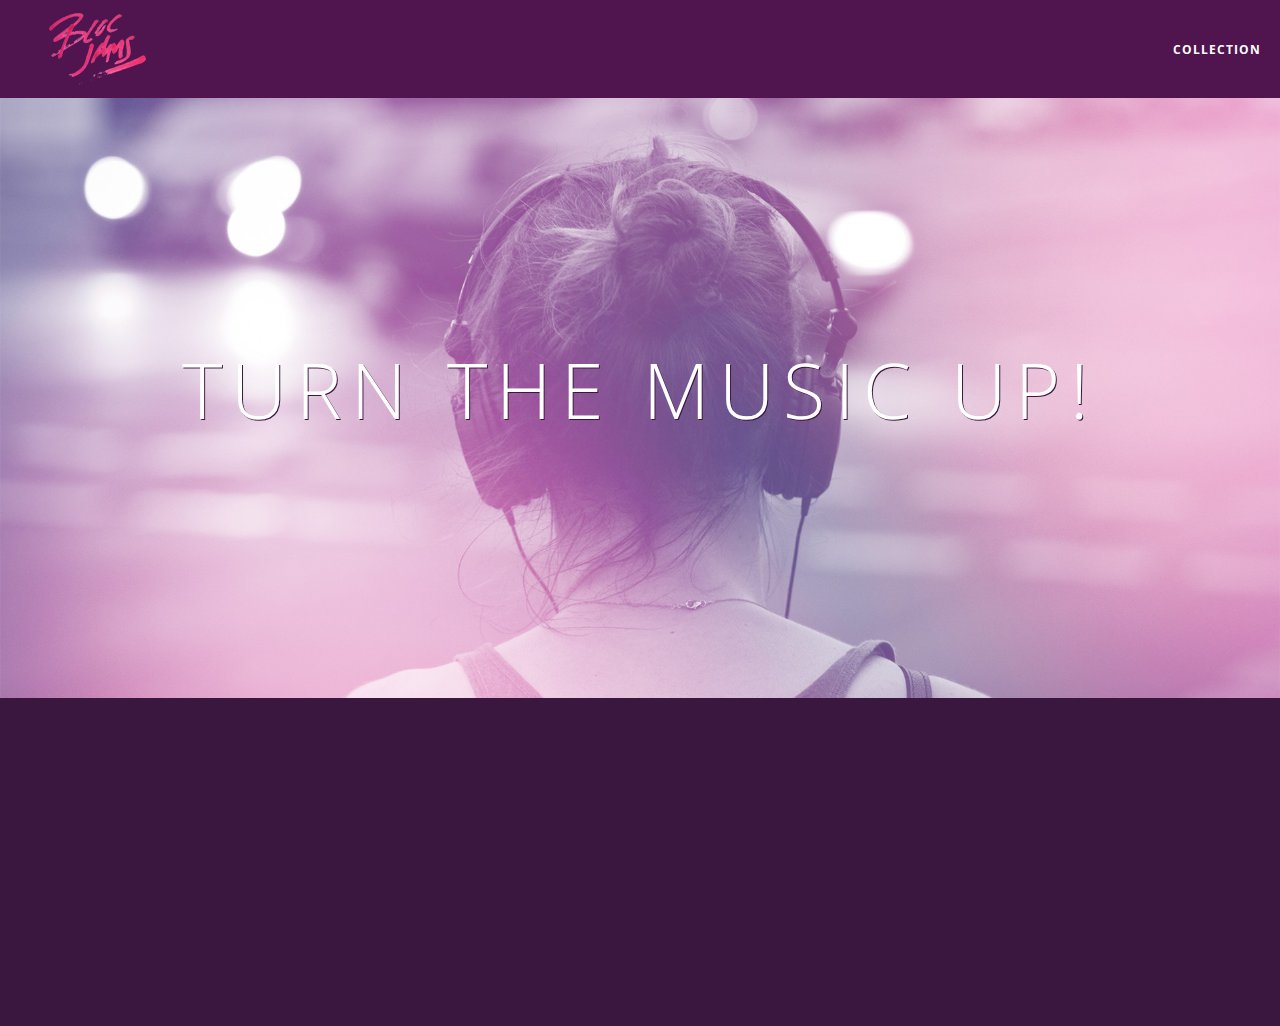
<file: index.html>
<!DOCTYPE html>
<html>
    <head>
        <title>Bloc Jams</title>
        <meta name="viewport" content="width=device-width, initial-scale=1">
        <link rel="stylesheet" type="text/css" href="http://fonts.googleapis.com/css?family=Open+Sans:400,800,600,700,300">
        <link rel="stylesheet" type="text/css" href="http://code.ionicframework.com/ionicons/2.0.1/css/ionicons.min.css">
        <link rel="stylesheet" type="text/css" href="styles/normalize.css">
        <link rel="stylesheet" type="text/css" href="styles/main.css">
        <link rel="stylesheet" type="text/css" href="styles/landing.css">
    </head>
    <body class="landing">
        <nav class="navbar">
            <a href="index.html" class="logo">
                <img src="assets/images/bloc_jams_logo.png" alt="bloc jams logo">
            </a>
            <div class="links-container">
                <a href="collection.html" class="navbar-link">Collection</a>
            </div>
        </nav>

        <section class="hero-content">
            <h1 class="hero-title">Turn the music up!</h1>
        </section>

        <section class="selling-points container clearfix">
            <div class="point column third">
                <span class="ion-music-note"></span>
                <h5 class="point-title">Choose your music</h5>
                <p class="point-description">The world is full of music; why should you have to listen to music that someone else chose?</p>
            </div>
            <div class="point column third">
                <span class="ion-radio-waves"></span>
                <h5 class="point-title">Unlimited, streaming, ad-free</h5>
                <p class="point-description">No arbitrary limits. No distractions.</p>
            </div>
            <div class="point column third">
                <span class="ion-iphone"></span>
                <h5 class="point-title">Mobile enabled</h5>
                <p class="point-description">Listen to your music on the go. This streaming service is available on all mobile platforms.</p>
            </div>
        </section>
        <script src="https://code.jquery.com/jquery-2.1.3.min.js"></script>
        <script src="scripts/landing.js"></script>
    </body>
</html>
</file>
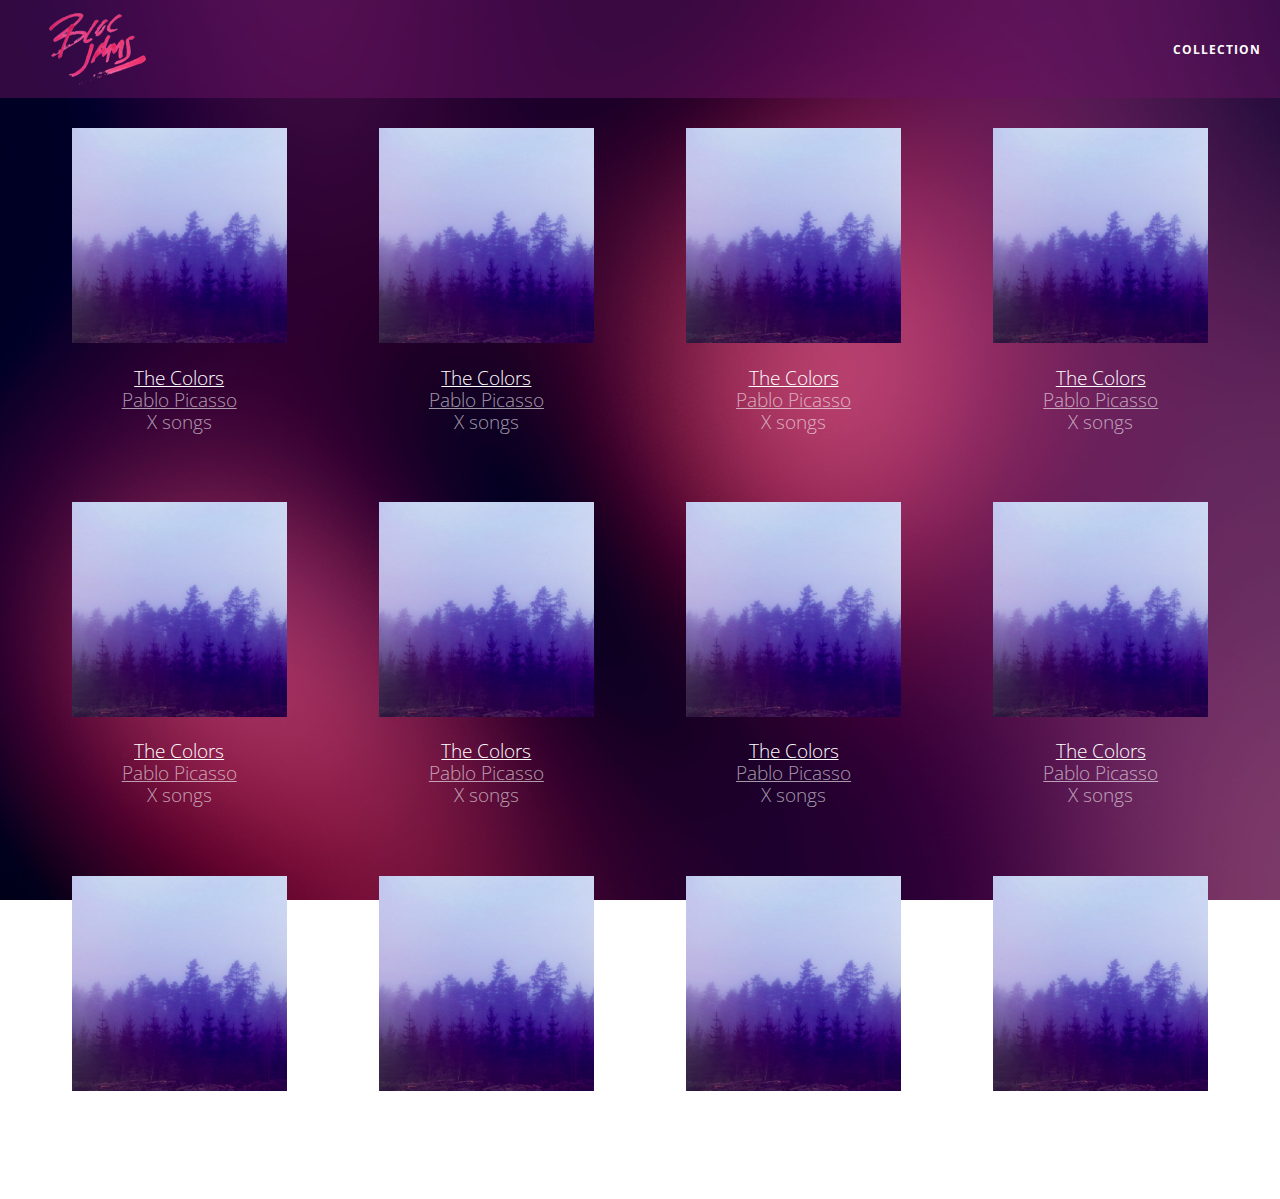
<file: collection.html>
<!DOCTYPE html>
<html>
    <head>
        <title>Bloc Jams</title>
        <meta name="viewport" content="width=device-width, initial-scale=1">
        <link rel="stylesheet" type="text/css" href="http://fonts.googleapis.com/css?family=Open+Sans:400,800,600,700,300">
        <link rel="stylesheet" type="text/css" href="http://code.ionicframework.com/ionicons/2.0.1/css/ionicons.min.css">
        <link rel="stylesheet" type="text/css" href="styles/normalize.css">
        <link rel="stylesheet" type="text/css" href="styles/main.css">
        <link rel="stylesheet" type="text/css" href="styles/collection.css">
    </head>
    <body class="collection">
        <nav class="navbar">
            <a href="index.html" class="logo">
                <img src="assets/images/bloc_jams_logo.png" alt="bloc jams logo">
            </a>
            <div class="links-container">
                <a href="collection.html" class="navbar-link">Collection</a>
            </div>
        </nav>

        <section class="album-covers container clearfix">
        </section>
        <script src="https://code.jquery.com/jquery-2.1.3.min.js"></script>
        <script src="scripts/collection.js"></script>
    </body>
</html>
</file>
<file: styles/main.css>
html {
     height: 100%; /* makes sure our HTML takes up 100% of the browser window */
     font-size: 100%;
 }

 body {
     font-family: 'Open Sans'; /* sets our font to the "Open Sans" typeface */
     color: white;             /* sets the text color to white */
     min-height: 100%;         /* says the height of the body must be, at minimum, 100% of the window */
 }

 body.landing {
     background-color: rgb(58,23,63); /* sets the background color to an RGB value (see below) */
 }

 .navbar {
     position: relative;
     padding: 0.5rem;
     /* #1 */
     background-color: rgba(101,18,95,0.5);
     /* #2 */
     z-index: 1;
 }

 .navbar .logo {
     position: relative; /* positioning will be explained in a resource */
     left: 2rem;
     cursor: pointer;  /* produces the finger-pointer icon when you hover over the logo */
 }

 .navbar .links-container {
     display: table;
     position: absolute;
     top: 0;
     right: 0;
     height: 100px;
     color: white;
 }

 .links-container .navbar-link {
     display: table-cell;
     position: relative;
     height: 100%;
     padding-left: 1rem;
     padding-right: 1rem;
     /* #3 */
     vertical-align: middle;
     color: white;
     font-size: 0.625rem;
     letter-spacing: 0.05rem;
     font-weight: 700;
     text-transform: uppercase;
     /* #4 */
     text-decoration: none;
     cursor: pointer;
 }

   /* #5 */
 .links-container .navbar-link:hover {
     color: rgb(233,50,117);
 }

.links-container .navbar-link:active {
     background-color: white;

}

 .hero-content {
    position: relative; /* positioning will be explained in a resource */
    min-height: 600px;  /* hero content element must be _at least_ 600 pixels */
    background-image: url(../assets/images/bloc_jams_bg.jpg);
    background-repeat: no-repeat;
    background-position: center center;
    background-size: cover;
}
.hero-content .hero-title {
     position: absolute;             /* positioning will be explained in a resource */
     top: 40%;                       /* positioning will be explained in a resource */
     -webkit-transform: translateY(-50%);
     -moz-transform: translateY(-50%);
     -ms-transform: translateY(-50%);
     transform: translateY(-50%);
     width: 100%;                    /* makes sure the title inhabits the full width of its container */
     text-align: center;             /* aligns text in the horizontal center of the element */
     font-size: 4rem;                /* specifies the size of the font in root em units */
     font-weight: 300;               /* makes the font thinner or lighter weight */
     text-transform: uppercase;      /* transforms the text to be all uppercase lettering */
     letter-spacing: 0.5rem;         /* puts 0.5 root ems worth of space between each letter */
     text-shadow: 1px 1px 0px rgb(58,23,63); /* creates a shadow underneath the text for readability over the image */
 }
 .selling-points {
     position: relative;
     display: table;
     width: 100%;
     -webkit-box-sizing: border-box;
     -moz-box-sizing: border-box;
     box-sizing: border-box; /* we'll explain this in a resource */
 }

 .point {
     display: table-cell;
     position: relative;
     width: 33.3%;
     padding: 2rem;
     text-align: center;
 }

 .point .point-title {
     font-size: 1.25rem;
 }

 .ion-music-note,
 .ion-radio-waves,
 .ion-iphone {
     color: rgb(233,50,117);
     font-size: 5rem;
 }
 *, *::before, *::after {
      -moz-box-sizing: border-box;
      -webkit-box-sizing: border-box;
      box-sizing: border-box;
  }

  .container {
     margin: 0 auto;
     max-width: 64rem;
 }

 .container.narrow {
    max-width: 56rem;
}

 /* Medium and small screens (640px) */
 @media (min-width: 640px) {
   html { font-size: 112%; }

    .column {
        float: left;
        padding-left: 1rem;
        padding-right: 1rem;
    }

    .column.full { width: 100%; }
    .column.two-thirds { width: 66.7%; }
    .column.half { width: 50%; }
    .column.third { width: 33.3%; }
    .column.fourth { width: 25%; }
    .column.flow-opposite { float: right; }
 }

 /* Large screens (1024px) */
 @media (min-width: 1024px) {
   html { font-size: 120%; }
 }
</file>
<file: styles/landing.css>
body.landing {
    background-color: rgb(58,23,63);
}

.hero-content {
    position: relative;
    min-height: 600px;
    background-image: url(../assets/images/bloc_jams_bg.jpg);
    background-repeat: no-repeat;
    background-position: center center;
    background-size: cover;
}

.hero-content .hero-title {
    position: absolute;
    top: 40%;
    -webkit-transform: translateY(-50%);
    -moz-transform: translateY(-50%);
    transform: translateY(-50%);
    width: 100%;
    text-align: center;
    font-size: 4rem;
    font-weight: 300;
    text-transform: uppercase;
    letter-spacing: 0.5rem;
    text-shadow: 1px 1px 0px rgb(58,23,63);
}

.selling-points {
    position: relative;
}

.point {
    position: relative;
    padding: 2rem;
    text-align: center;
    opacity: 0;
    -webkit-transform: scaleX(0.9) translateY(3rem);
    -moz-transform: scaleX(0.9) translateY(3rem);
    transform: scaleX(0.9) translateY(3rem);
    -webkit-transition: all 0.25s ease-in-out;
    -moz-transition: all 0.25s ease-in-out;
    transition: all 0.25s ease-in-out;
    -webkit-transition-delay: 0.2s;
    -moz-transition-delay: 0.2s;
    transition-delay: 0.2s;
}

.point .point-title {
    font-size: 1.25rem;
}

.ion-music-note,
.ion-radio-waves,
.ion-iphone {
    color: rgb(233,50,117);
    font-size: 5rem;
}
</file>
<file: styles/collection.css>
body.collection {
     background-image: url(../assets/images/blurred_backgrounds/blur_bg_2.jpg);
     background-repeat: no-repeat;
     background-attachment: fixed;
     background-position: center center;
     background-size: cover;
 }

 .album-covers {
     position: relative;
 }

 .collection-album-container {
     position: relative;
     margin-top: 30px;
     margin-bottom: 20px;
     text-align: center;
 }

 .collection-album-container .caption {
     margin-top: 10px;
 }

 .collection-album-container .caption p {
     font-size: 1rem;
     font-weight: 300;
     color: rgba(255, 255, 255, 0.6);
 }

 .collection-album-container .caption p a {
     color: rgba(255, 255, 255, 0.6);
 }

 .collection-album-container .caption p a.album-name {
     color: white;
 }

 .collection-album-container img {
     width: 80%;
 }
</file>
